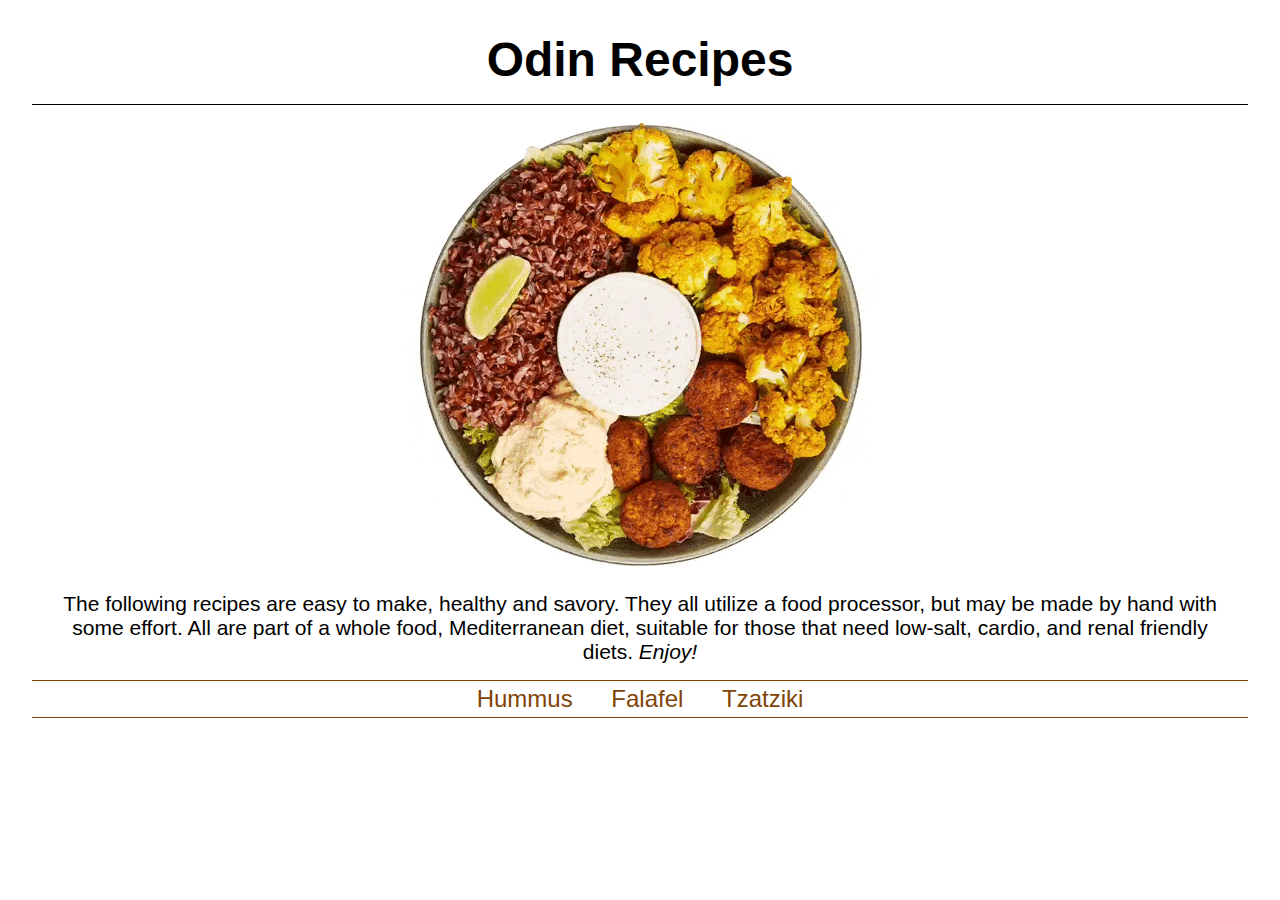
<file: index.html>
<!DOCTYPE html>
<html lang="en">
<head>
    <meta charset="UTF-8">
    <meta http-equiv="X-UA-Compatible" content="IE=edge">
    <meta name="viewport" content="width=device-width, initial-scale=1.0">
    <title>Odin Recipes</title>
    <link rel="stylesheet" href="./styles/main.css">
</head>
<body>
    <h1>Odin Recipes</h1>
    <img src="./images/spinning_plate.gif" alt="spinning plate of Middle Eastern dishes">
    <p class="description">The following recipes are easy to make, healthy and savory. They all utilize a 
        food processor, but may be made by hand with some effort. All are part of a whole food, Mediterranean diet, 
        suitable for those that need low-salt, cardio, and renal friendly diets. <em>Enjoy!</em>
    </p>
    <ul class="toc">
        <li><a href="recipes/hummus.html">Hummus</a></li>
        <li><a href="recipes/falafel.html">Falafel</a></li>
        <li><a href="recipes/tzatziki.html">Tzatziki</a></li>
    </ul>
</body>
</html>
</file>
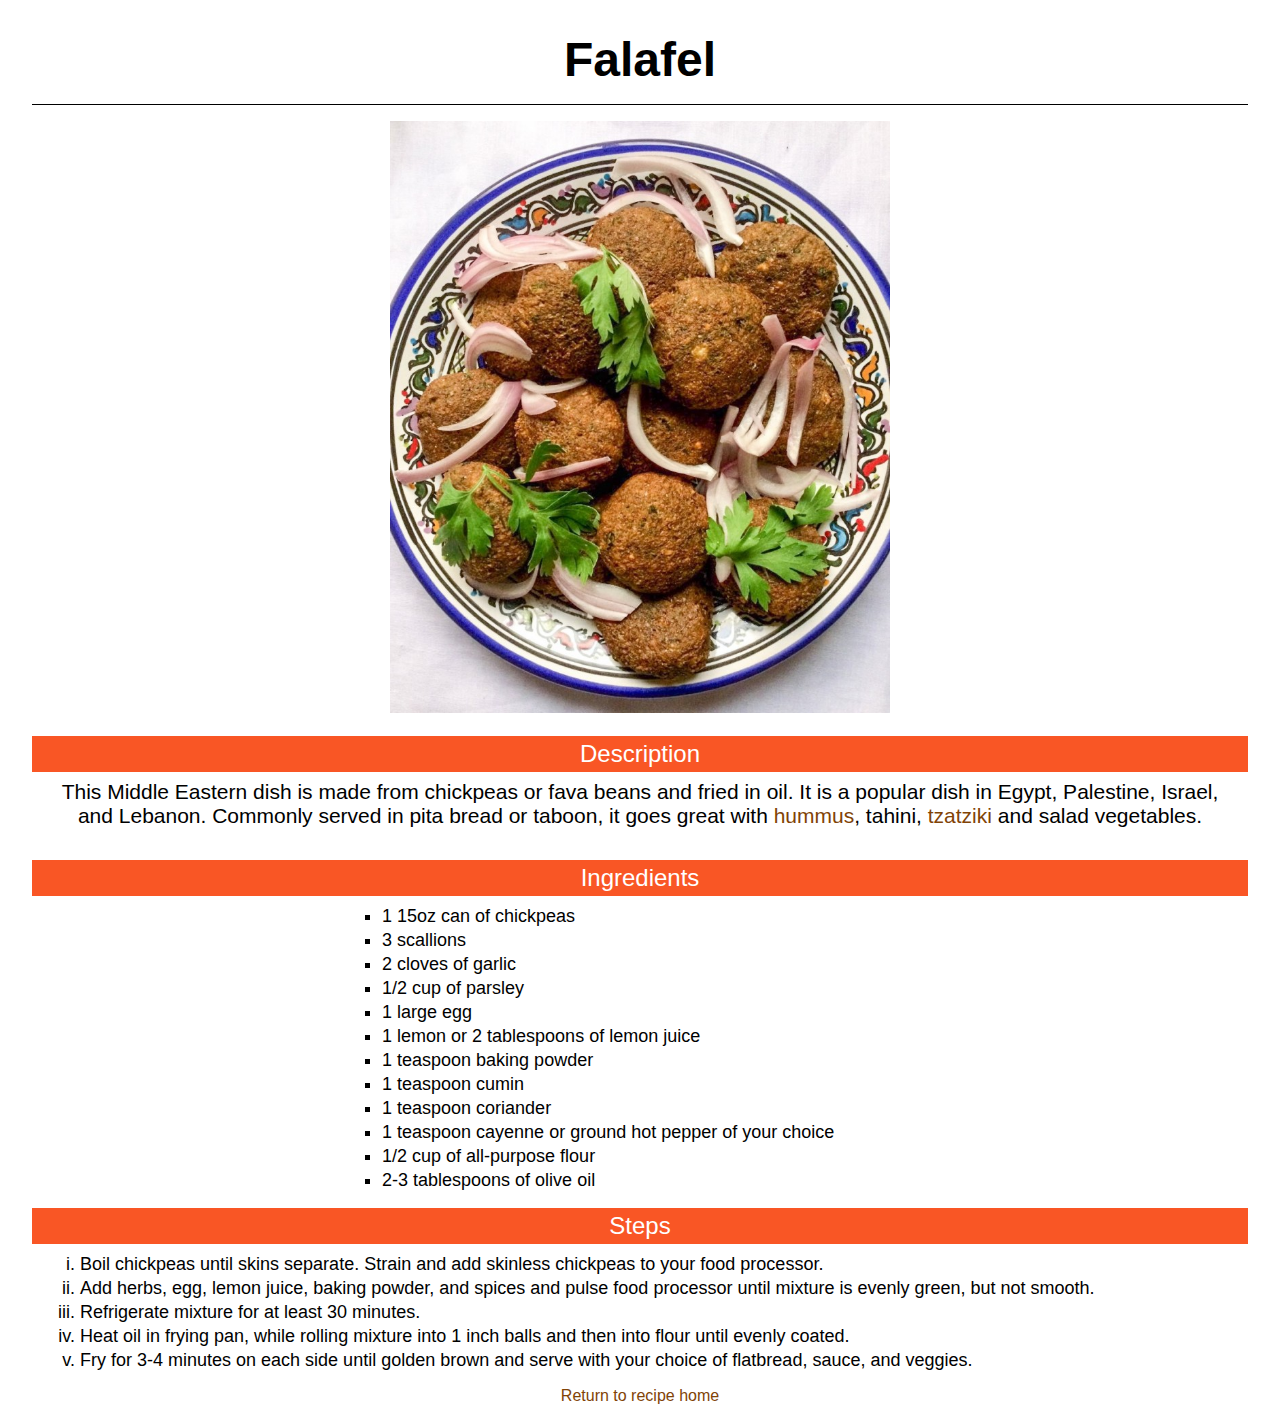
<file: recipes/falafel.html>
<!DOCTYPE html>
<html lang="en">
<head>
    <meta charset="UTF-8">
    <meta http-equiv="X-UA-Compatible" content="IE=edge">
    <meta name="viewport" content="width=device-width, initial-scale=1.0">
    <title>Recipe: Falafel</title>
    <link rel="stylesheet" href="../styles/main.css">
</head>
<body>
    <h1>Falafel</h1>
    <img class="food-photo" src="../images/falafel.jpg" alt="A plate of falafel">

    <h2>Description</h2>
    <p class="description">This Middle Eastern dish is made from chickpeas or fava beans and fried in oil.
        It is a popular dish in Egypt, Palestine, Israel, and Lebanon. Commonly served in pita
        bread or taboon, it goes great with <a href="hummus.html">hummus</a>, tahini, <a href="tzatziki.html">tzatziki</a> and salad vegetables.
    </p>

    <h2>Ingredients</h2>
    <ul class="ingredients">
        <li>1 15oz can of chickpeas</li>
        <li>3 scallions</li>
        <li>2 cloves of garlic</li>
        <li>1/2 cup of parsley</li>
        <li>1 large egg</li>
        <li>1 lemon or 2 tablespoons of lemon juice</li>
        <li>1 teaspoon baking powder</li>
        <li>1 teaspoon cumin</li>
        <li>1 teaspoon coriander</li>
        <li>1 teaspoon cayenne or ground hot pepper of your choice</li>
        <li>1/2 cup of all-purpose flour</li>
        <li>2-3 tablespoons of olive oil</li>
    </ul>

    <h2>Steps</h2>
    <ol class="steps">
        <li>Boil chickpeas until skins separate. Strain and add skinless chickpeas
            to your food processor.</li>
        <li>Add herbs, egg, lemon juice, baking powder, and spices and pulse food processor
            until mixture is evenly green, but not smooth.</li>
        <li>Refrigerate mixture for at least 30 minutes.</li>
        <li>Heat oil in frying pan, while rolling mixture into 1 inch balls and then into flour
            until evenly coated.</li>
        <li>Fry for 3-4 minutes on each side until golden brown and serve with your choice of flatbread,
            sauce, and veggies.</li>
    </ol>

    <p><a href="../index.html">Return to recipe home</a></p>
</body>
</html>
</file>
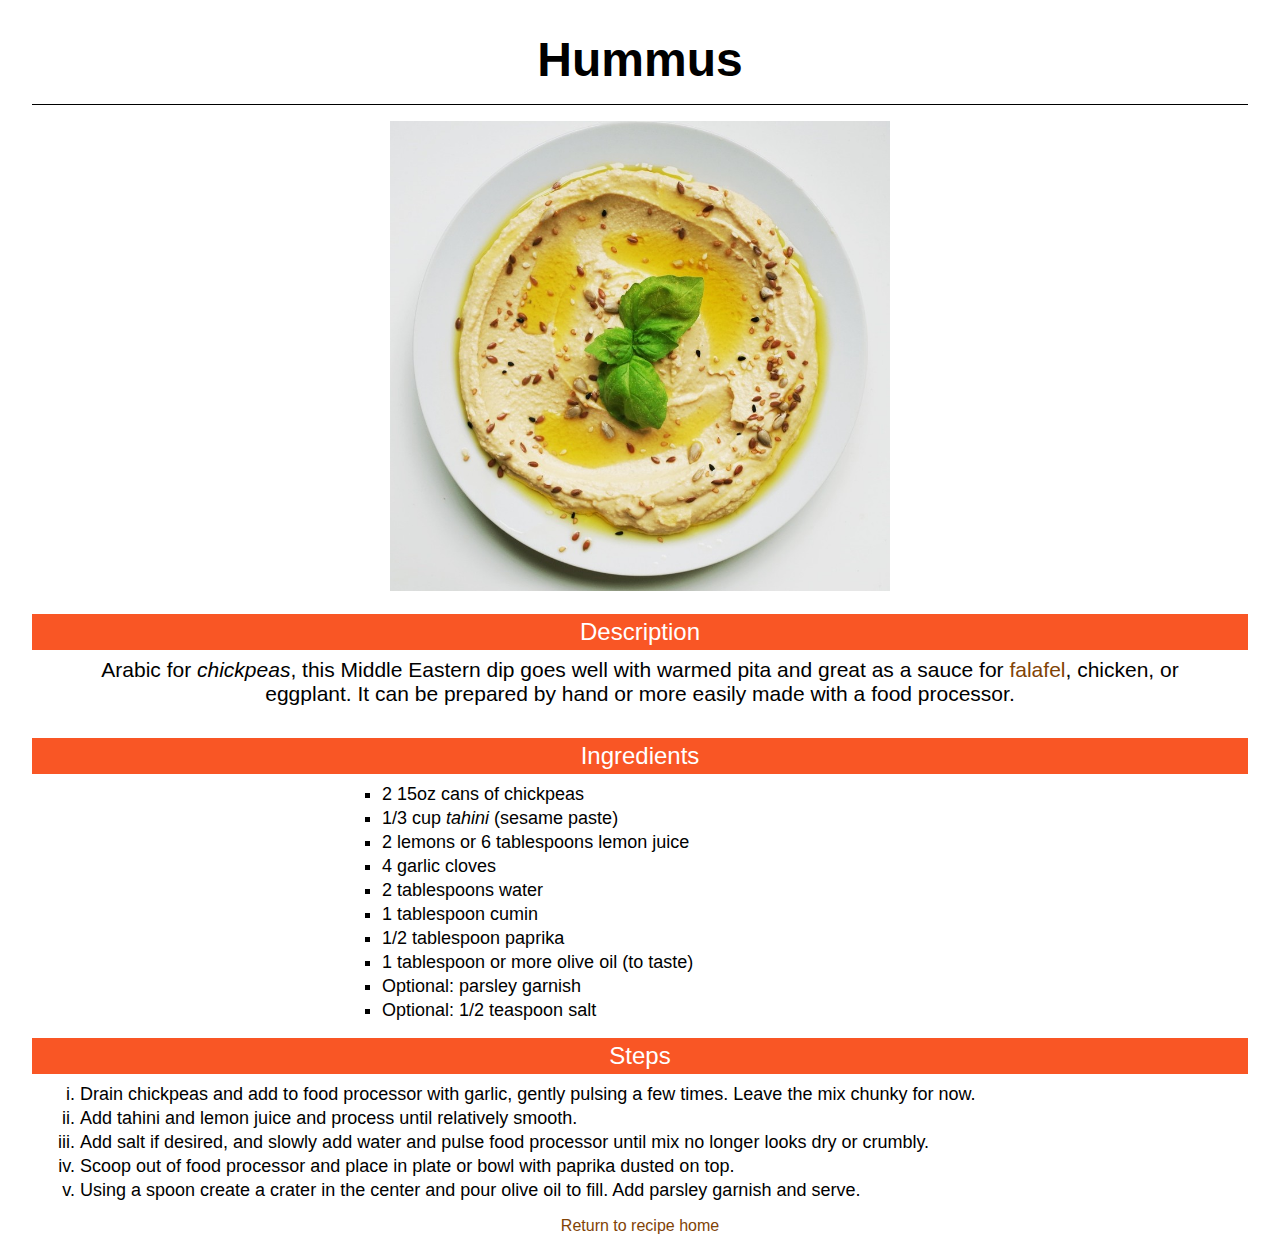
<file: recipes/hummus.html>
<!DOCTYPE html>
<html lang="en">
<head>
    <meta charset="UTF-8">
    <meta http-equiv="X-UA-Compatible" content="IE=edge">
    <meta name="viewport" content="width=device-width, initial-scale=1.0">
    <title>Recipe: Hummus</title>
    <link rel="stylesheet" href="../styles/main.css">
</head>
<body>
    <h1>Hummus</h1>
    <img class="food-photo" src="../images/hummus.jpg" alt="A plate of hummus">

    <h2>Description</h2>
    <p class="description">Arabic for <i>chickpeas</i>, this Middle Eastern dip goes well with
    warmed pita and great as a sauce for <a href="./falafel.html">falafel</a>, chicken, or eggplant. It can be 
    prepared by hand or more easily made with a food processor.</p>

    <h2>Ingredients</h2>
    <ul class="ingredients">
        <li>2 15oz cans of chickpeas</li>
        <li>1/3 cup <i>tahini</i> (sesame paste)</li>
        <li>2 lemons or 6 tablespoons lemon juice</li>
        <li>4 garlic cloves</li>
        <li>2 tablespoons water</li>
        <li>1 tablespoon cumin</li>
        <li>1/2 tablespoon paprika</li>
        <li>1 tablespoon or more olive oil (to taste)</li>
        <li>Optional: parsley garnish</li>
        <li>Optional: 1/2 teaspoon salt</li>
    </ul>

    <h2>Steps</h2>
    <ol class="steps">
        <li>Drain chickpeas and add to food processor with garlic, gently pulsing a few times.
            Leave the mix chunky for now.</li>
        <li>Add tahini and lemon juice and process until relatively smooth.</li>
        <li>Add salt if desired, and slowly add water and pulse food processor until mix no longer looks dry or crumbly.</li>
        <li>Scoop out of food processor and place in plate or bowl with paprika dusted on top.</li>
        <li>Using a spoon create a crater in the center and pour olive oil to fill. 
            Add parsley garnish and serve.</li>
    </ol>

    <p><a href="../index.html">Return to recipe home</a></p>
</body>
</html>
</file>
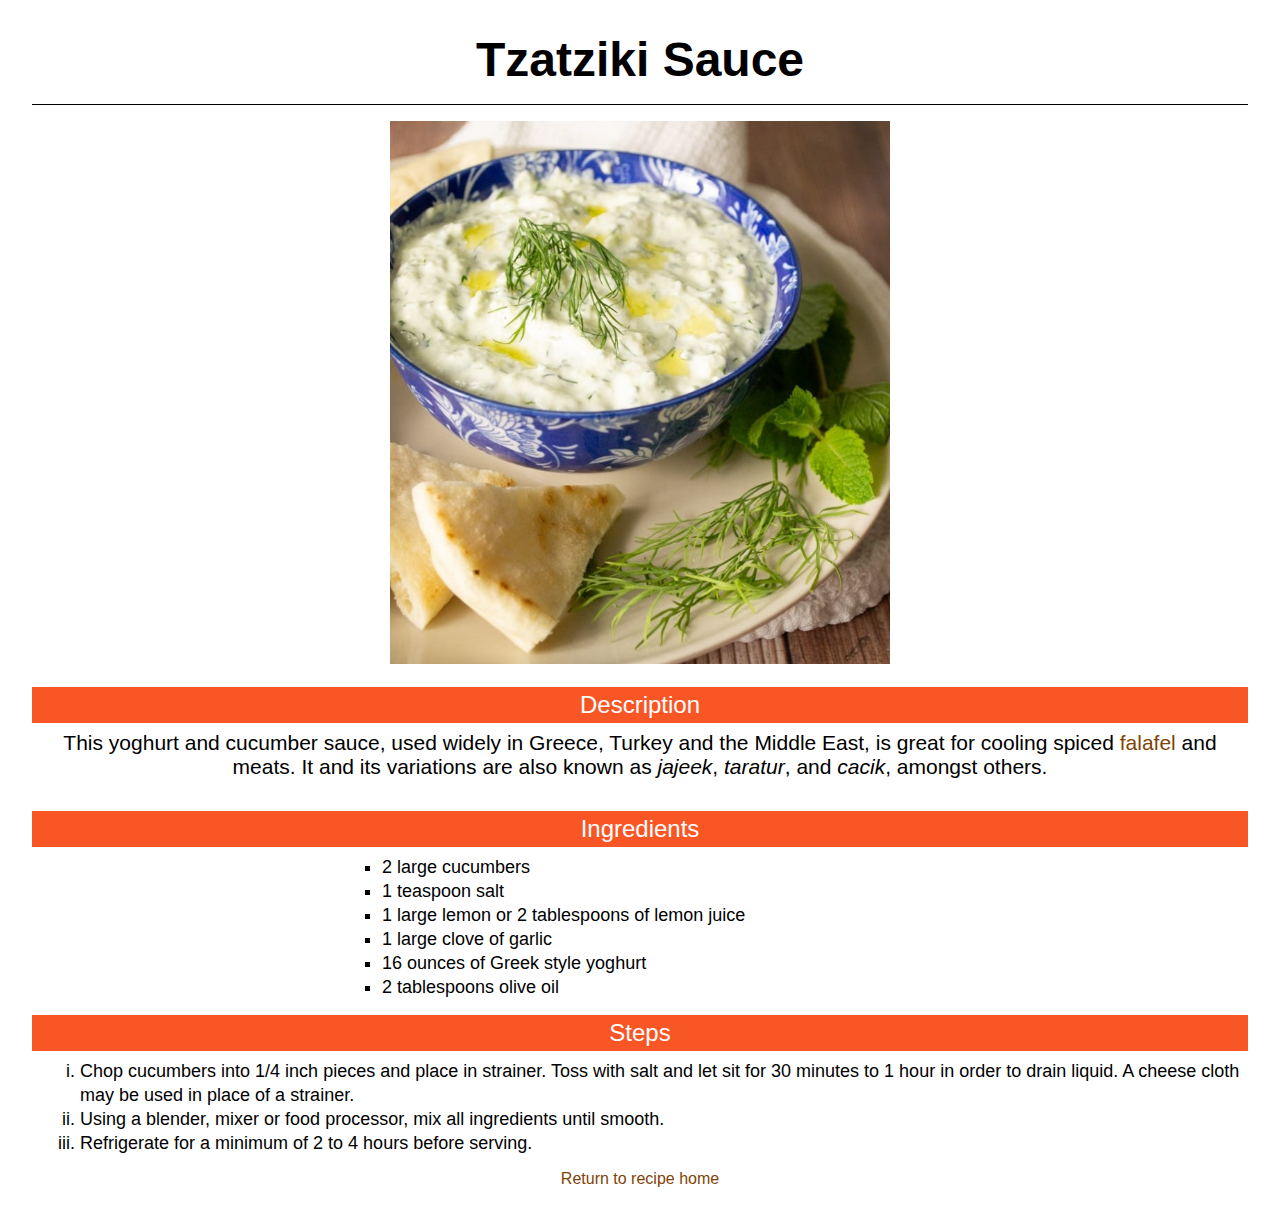
<file: recipes/tzatziki.html>
<!DOCTYPE html>
<html lang="en">
<head>
    <meta charset="UTF-8">
    <meta http-equiv="X-UA-Compatible" content="IE=edge">
    <meta name="viewport" content="width=device-width, initial-scale=1.0">
    <title>Recipe: Tzatziki</title>
    <link rel="stylesheet" href="../styles/main.css">
</head>
<body>
    <h1>Tzatziki Sauce</h1>
    <img class="food-photo" src="../images/tzatziki.jpg" alt="A bowl of tzatziki sauce">

    <h2>Description</h2>
    <p class="description">This yoghurt and cucumber sauce, used widely in Greece, Turkey and the Middle East, 
        is great for cooling spiced <a href="./falafel.html">falafel</a> and meats. It and its variations are also known as 
        <i>jajeek</i>, <i>taratur</i>, and <i>cacik</i>, amongst others.
    </p>

    <h2>Ingredients</h2>
    <ul class="ingredients">
       <li>2 large cucumbers</li>
       <li>1 teaspoon salt</li>
       <li>1 large lemon or 2 tablespoons of lemon juice</li>
       <li>1 large clove of garlic</li>
       <li>16 ounces of Greek style yoghurt</li>
       <li>2 tablespoons olive oil</li>
    </ul>

    <h2>Steps</h2>
    <ol class="steps">
        <li>Chop cucumbers into 1/4 inch pieces and place in strainer. Toss with salt
        and let sit for 30 minutes to 1 hour in order to drain liquid. A cheese cloth may be used
        in place of a strainer. </li>
        <li>Using a blender, mixer or food processor, mix all ingredients until smooth.</li>
        <li>Refrigerate for a minimum of 2 to 4 hours before serving.</li>
    </ol>

    <p><a href="../index.html">Return to recipe home</a></p>
</body>
</html>
</file>
<file: styles/main.css>
* {
    margin: 0;
    padding: 0;
    font-weight: normal;    
}

html {
    box-sizing: border-box;
    }

body {
    font-family:'Gill Sans', 'Gill Sans MT', Calibri, 'Trebuchet MS', sans-serif;
    font-size: 16px;
    line-height: 24px;
    margin: 16px 32px;
    text-align: center;
}

a {
    text-decoration: none;
    color: rgb(129, 67, 6);
}

h1 {
    padding: 32px 0;
    font-size: 48px;
    border-bottom: 1px solid black;
    font-weight: bold;
}

h2 {
    margin: 16px 0 8px 0;
    padding: 6px 0;
    background-color: rgb(249, 86, 37);
    color: #FFF;
}

.food-photo {
    width: 500px;
    height: auto;
    margin-top: 16px;
}

.toc {
    list-style-type: none;
    font-size: 24px;
    line-height: 36px;
    border-top: 1px solid rgb(129, 67, 6);
    border-bottom: 1px solid rgb(129, 67, 6);
}

.toc li {
    display: inline-block;
    margin: 0 16px;
}

.description {
    font-size: 21px;
    padding-bottom: 16px;
    margin: 0 24px;
}

.ingredients {
    margin-left: 350px;
    font-size: 18px;
    list-style-type: square;
    text-align: left;
}

.steps {
    margin-left: 48px;
    margin-bottom: 12px;
    font-size: 18px;
    list-style-type: lower-roman;
    text-align: left;
}
</file>
